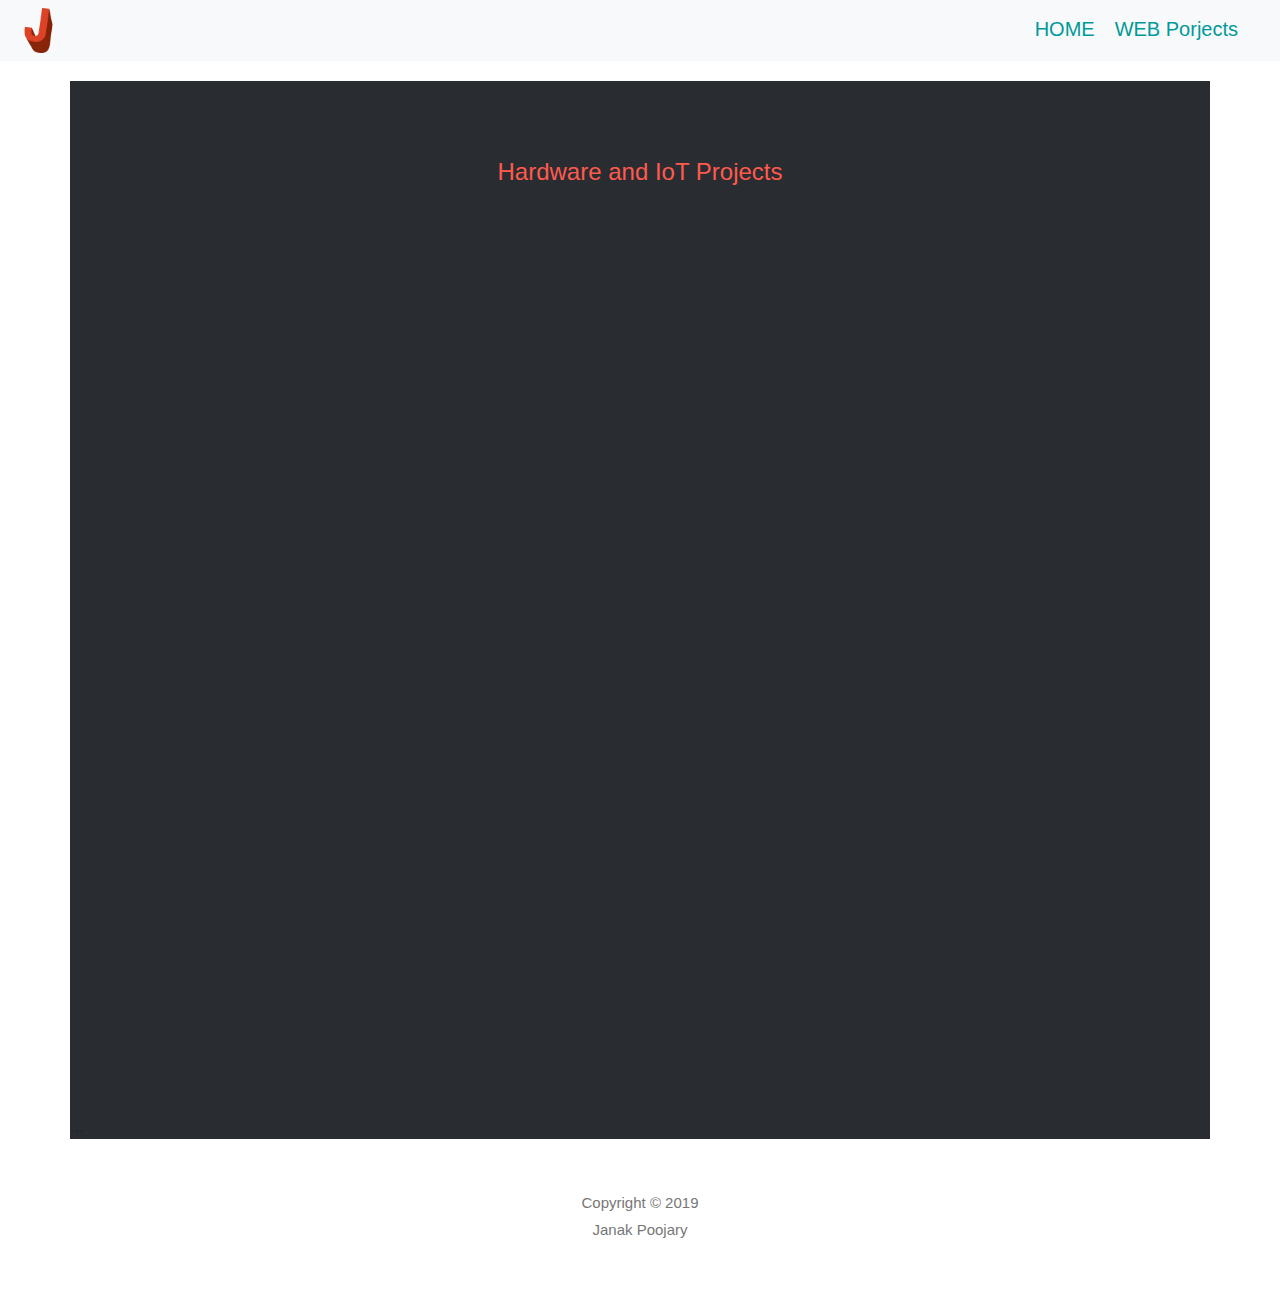
<file: arduino.html>
<html>
<head>
  <title>Janak Poojary | IOT </title>
  <link rel="shortcut icon" type="image/png" href="resource/icon1.png">
  <link rel="stylesheet" href="https://stackpath.bootstrapcdn.com/bootstrap/4.3.1/css/bootstrap.min.css" integrity="sha384-ggOyR0iXCbMQv3Xipma34MD+dH/1fQ784/j6cY/iJTQUOhcWr7x9JvoRxT2MZw1T" crossorigin="anonymous">
  </head>
  <body>

<nav class="navbar navbar-light bg-light">

  <img src="resource/icon1.png" class="mr-3" alt="..." width="45px" height="45px">
  <span class="navbar-brand mb-1 h1"><a href="http://janakpoojary.github.io" style="text-decoration:none;color:009999;margin:10px;">HOME</a><a href="http://janakpoojary.github.io/web.html" style="text-decoration:none;color:009999;margin:10px;">WEB Porjects</a></span>
</nav>
    <div style="margin:20px;">
<div class="container" style="background-color:#292c31;font-family:Segoe UI,Arial,sans-serif;">
  <div class="row">
    <div class="col">
  <h4 style="color:#ff5a4d;margin-top:3rem;"><center></br>Hardware and IoT Projects</center></h4>
</div>
</div>
  <div class="row">

    <div class="col">
      <iframe frameborder='0' scrolling='no' src='https://create.arduino.cc/projecthub/JANAK13/bluetooth-controlled-car-2c60e9/embed?use_route=project' style="margin-top:30px;margin-bottom:30px;width:320px;height:400px;padding:20px;" ></iframe>
</div>
<div class="col">
  <iframe frameborder='0' scrolling='no' src='https://create.arduino.cc/projecthub/JANAK13/bluetooth-controlled-servo-439997/embed?use_route=project' style="margin-top:30px;margin-bottom:30px;width:320px;height:400px;padding:20px;" ></iframe>
</div>
<div class="col">
  <iframe frameborder='0' scrolling='no' src='  https://create.arduino.cc/projecthub/JANAK13/private-real-time-weather-station-df8a9c/embed?use_route=project' style="margin-top:30px;margin-bottom:30px;width:320px;height:400px;padding:20px;" ></iframe>
</div>

</div>
<div class="row">
  <div class="col">
    <iframe frameborder='0' scrolling='no' src='https://create.arduino.cc/projecthub/JANAK13/real-time-data-access-using-arduino-and-firebase-ad1c5e/embed?use_route=project' style="margin-top:30px;margin-bottom:30px;width:320px; height:400px;padding:20px;" ></iframe>
</div>
<div class="col">
  <iframe frameborder='0' scrolling='no' src='https://create.arduino.cc/projecthub/JANAK13/energy-efficient-street-light-system-0b05e6/embed?use_route=project' style="margin-top:30px;margin-bottom:30px;width:320px; height:400px;padding:20px;" ></iframe>
</div>
<div class="col">
  <iframe frameborder='0' scrolling='no' src='https://create.arduino.cc/projecthub/JANAK13/using-sensors-with-arduino-eab1ec/embed?use_route=project' style="margin-top:30px;margin-bottom:30px;width:320px;height:400px;padding:20px;" ></iframe>
</div>

</div>
<div class="row">
...
</div>
</div>

</div>
<div style="color: #777;background-color:white;text-align:center;padding:30px 80px;text-align: justify;">
  <p style="text-align:center;font: 400 15px/1.8 Lato, sans-serif;">Copyright © 2019 <br /> Janak Poojary</p>
</div>
</body>
</file>
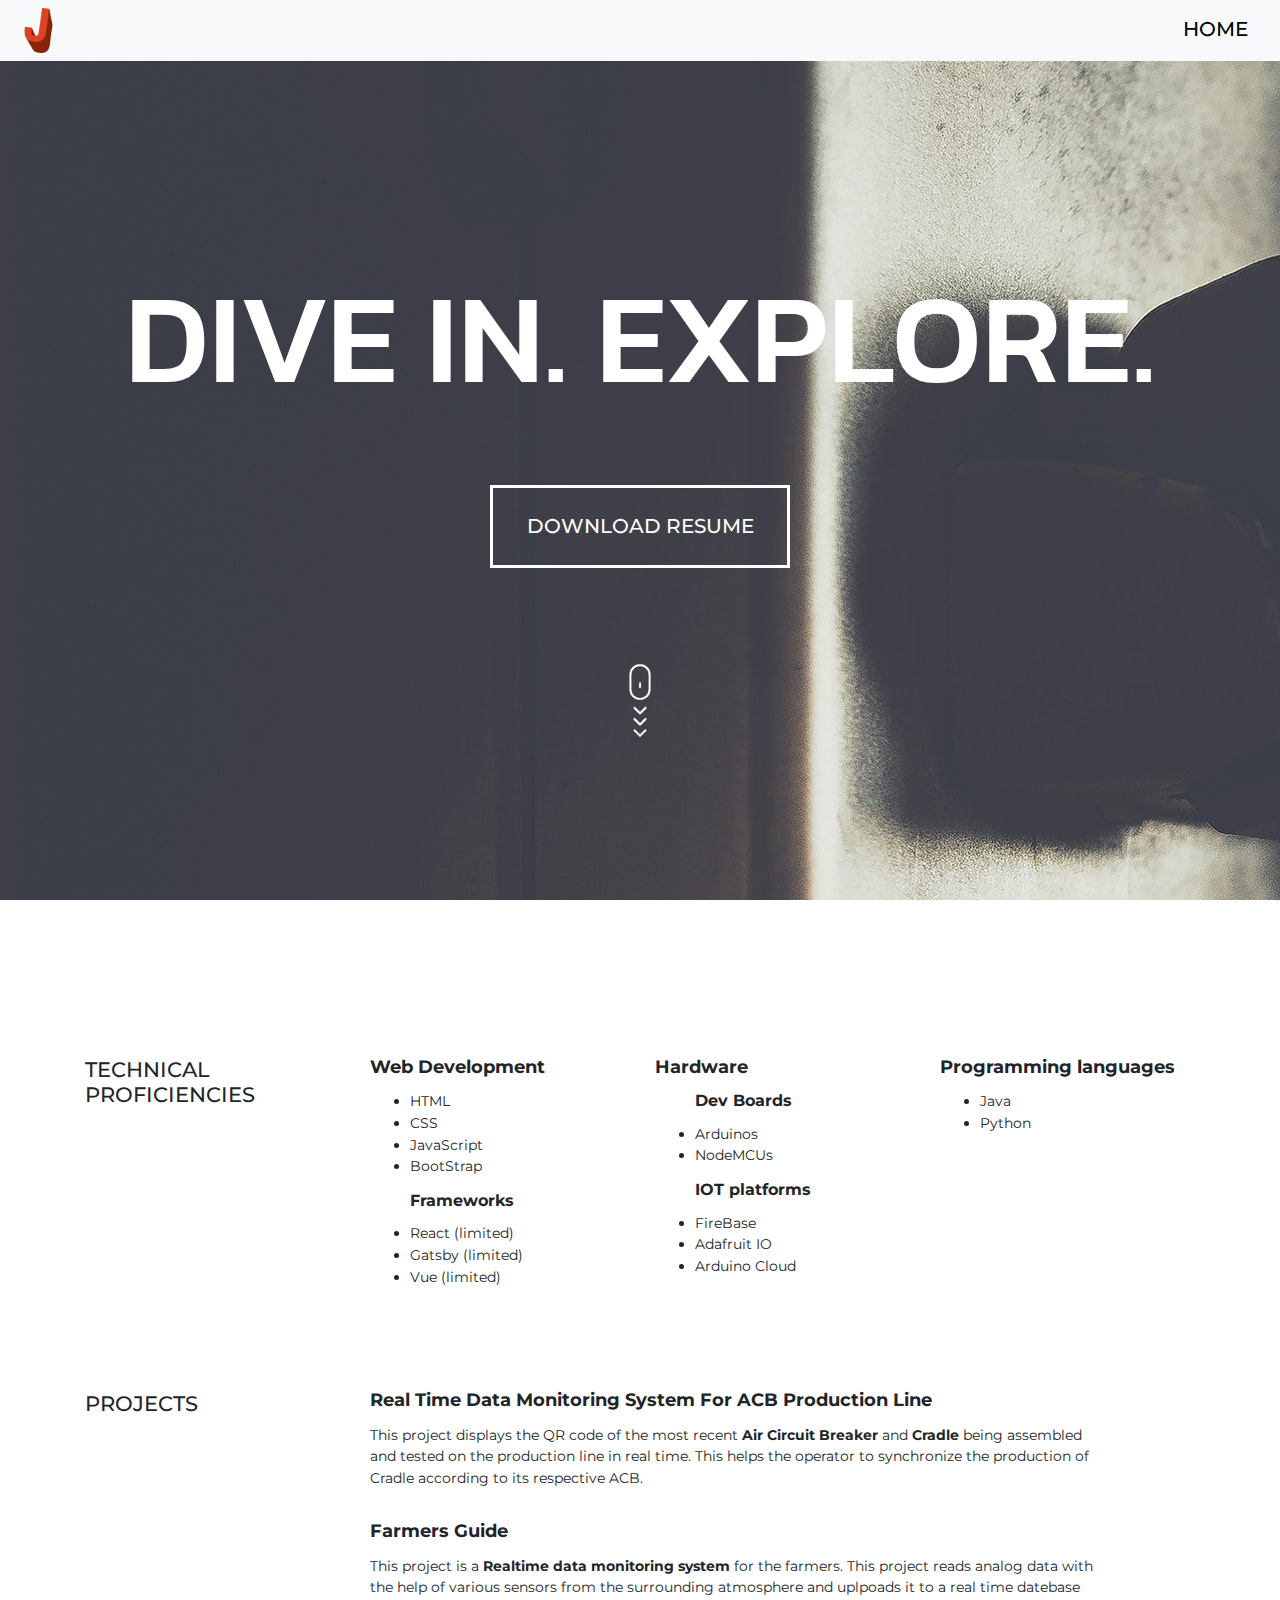
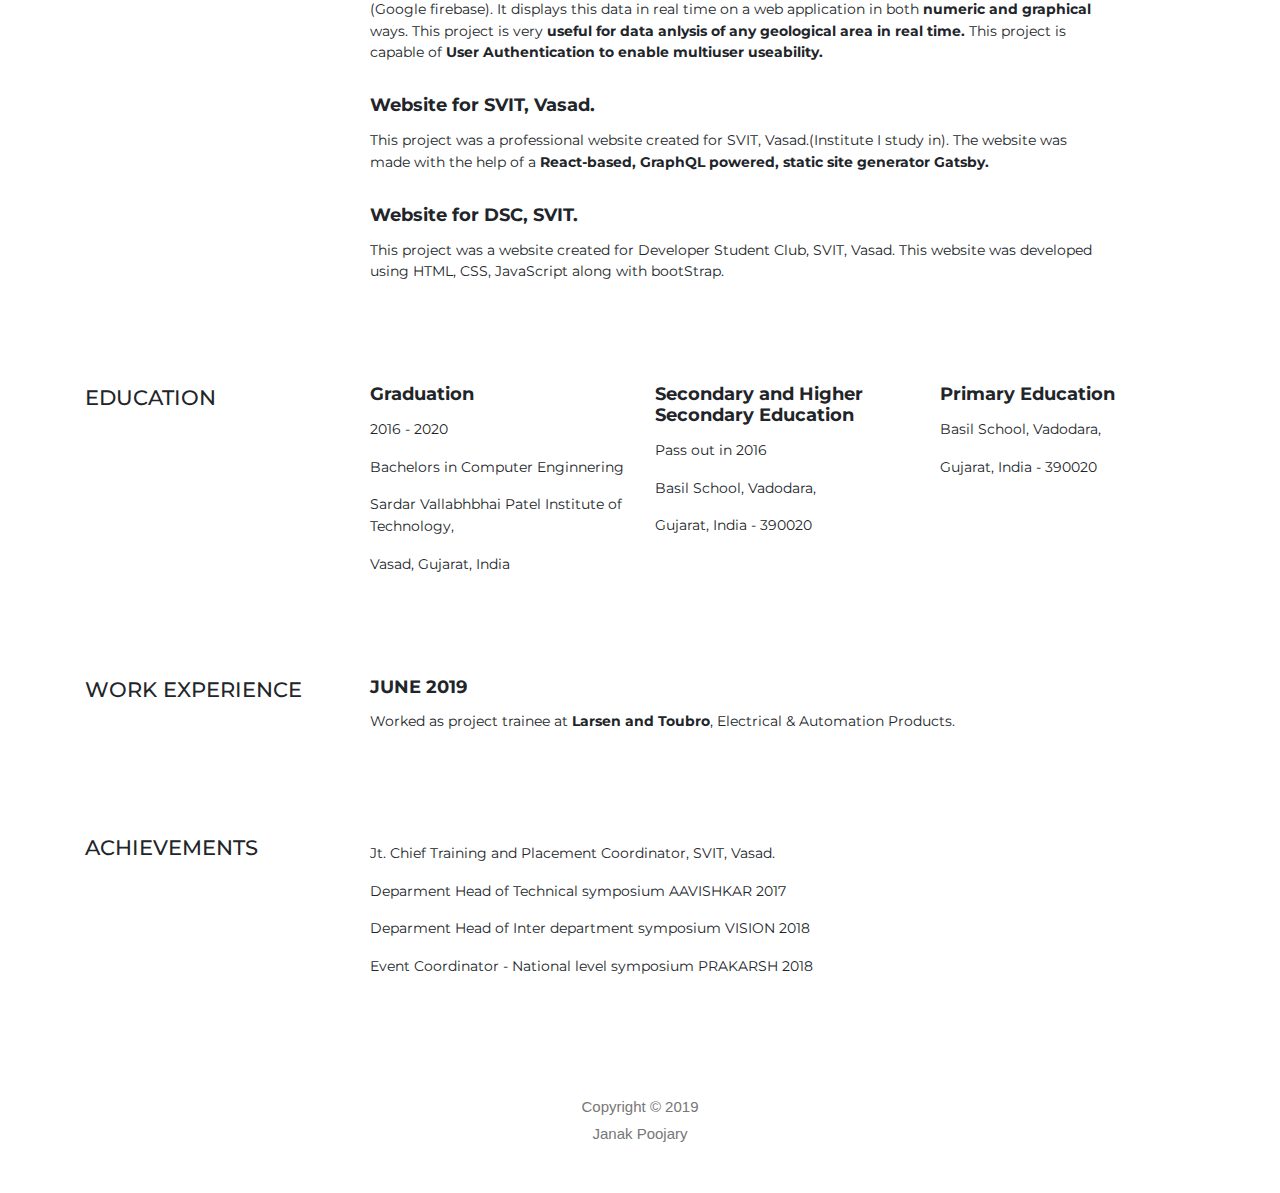
<file: resume.html>
<html>

<head>
  <link rel="shortcut icon" type="image/png" href="resource/icon1.png">
  <link rel="stylesheet" href="https://stackpath.bootstrapcdn.com/bootstrap/4.3.1/css/bootstrap.min.css" integrity="sha384-ggOyR0iXCbMQv3Xipma34MD+dH/1fQ784/j6cY/iJTQUOhcWr7x9JvoRxT2MZw1T" crossorigin="anonymous">
  <link href="https://fonts.googleapis.com/css?family=Kanit|Montserrat" rel="stylesheet">
  <style>
    body {

      font-family: 'Montserrat', sans-serif;

    }
    .ct-btn-scroll{
      display:none;
    }
      @media only screen and (max-width: 1024px) {
    .ct-btn-scroll {
      display: block;
      width: 2rem;
      height: 2rem;
      position: absolute;
      bottom: 7rem;
      left: 0;
      right: 0;
      margin: auto;
      padding-top: 500px;
      z-index: 9;
      border-radius: 50%;
      -webkit-transition: background-color 0.25s ease-in-out;
      transition: background-color 0.25s ease-in-out;
    }
}
    h2,
    h3,
    h4,
    h5 {
      display: block;
      margin-block-start: 0.83em;
      margin-block-end: 0.83em;
      margin-inline-start: 0px;
      margin-inline-end: 0px;
    }

    h2 {
      font-size: 1.5em;
    }

    h3 {
      font-size: 1.3em;
    }

    h4 {
      font-size: 1.1em;
      font-weight: bold;
    }

    h5 {
      font-size: 1em;
      font-weight: bold;
    }

    p,
    li {
      font-size: 0.9em;
    }

    .container {
      margin-bottom: 70px;
    }
  </style>
</head>

<body>
  <nav class="navbar navbar-light bg-light">
    <img src="resource/icon1.png" class="mr-3" alt="..." width="45px" height="45px">
    <span class="navbar-brand mb-1 h1"><a href="http://janakpoojary.github.io" style="text-decoration:none;color:000000">HOME</a></span>
  </nav>
  <div id="bgg" style="background:url('resource/bk.jpg');height:100%;width:100%;background-attachment:fixed;background-repeat:none; margin-bottom:80px;">
    <center>
      <div>
      <h1 style="font-family: 'Kanit', sans-serif; color:white;position:relative;top:200px;font-size:8em;">DIVE IN. EXPLORE.<h1>
          <div style="color:white; padding:10px; margin:20px; border:solid; border-color:white;position:relative; top:250px; max-width:300px;">
            <a href="https://drive.google.com/open?id=1CNc6jykpgdeRPcIWjGfaP2xpFWykZc11" target="_blank" style="text-decoration:none;">
              <h2 style="color:white; font-size:0.5em;">DOWNLOAD RESUME</h2>
            </a>
          </div>
            <img alt="Arrow Down Icon" src="resource/scroll.gif" style="max-width:8rem;position:relative; top:20rem;"/>
            </div>


    </center>
  </div>
  <div class="container">
    <div class="row">
      <div class="col-sm-3">
        <h3>TECHNICAL PROFICIENCIES</h3>
      </div>
      <div class="col-sm-3">
        <h4>Web Development</h4>
        <ul>
          <li>HTML</li>
          <li>CSS</li>
          <li>JavaScript</li>
          <li>BootStrap</li>
          <h5>Frameworks</h5>
          <li>React (limited)</li>
          <li>Gatsby (limited)</li>
          <li>Vue (limited)</li>
        </ul>
      </div>
      <div class="col-sm-3">
        <h4>Hardware</h4>
        <ul>
          <h5>Dev Boards</h5>
          <li>Arduinos</li>
          <li>NodeMCUs</li>
          <h5>IOT platforms</h5>
          <li>FireBase</li>
          <li>Adafruit IO</li>
          <li>Arduino Cloud</li>
        </ul>
      </div>
      <div class="col-sm-3">
        <h4>Programming languages</h4>
        <ul>
          <li>Java</li>
          <li>Python</li>
        </ul>
      </div>
    </div>
  </div>

  <div class="container">
    <div class="row">
      <div class="col-sm-3">
        <h3>PROJECTS</h3>
      </div>
      <div class="col-sm-8">
        <h4>Real Time Data Monitoring System For ACB Production Line</h4>
        <p>This project displays the QR code of the most recent <strong>Air Circuit Breaker</strong> and <strong>Cradle</strong> being assembled and tested on the production line in real time. This helps the operator to synchronize the production of
          Cradle according to its respective ACB.</p>
      </div>
      <div class="col-sm-3">
      </div>
      <div class="col-sm-8">
        <h4>Farmers Guide</h4>
        <p>This project is a <strong>Realtime data monitoring system</strong> for the farmers. This project reads analog data with the help of various sensors from the surrounding atmosphere and uplpoads it to a real time datebase (Google firebase).
          It displays this data in real time on a web application in both <strong>numeric and graphical</strong> ways. This project is very <strong>useful for data anlysis of any geological area in real time.</strong> This project is capable of
          <strong>User Authentication to enable multiuser useability.</strong></p>
      </div>
      <div class="col-sm-3">
      </div>
      <div class="col-sm-8">
        <h4>Website for SVIT, Vasad.</h4>
        <p>This project was a professional website created for SVIT, Vasad.(Institute I study in). The website was made with the help of a <strong>React-based, GraphQL powered, static site generator Gatsby.</Strong></p>
      </div>
      <div class="col-sm-3">
      </div>
      <div class="col-sm-8">
        <h4>Website for DSC, SVIT.</h4>
        <p>This project was a website created for Developer Student Club, SVIT, Vasad. This website was developed using HTML, CSS, JavaScript along with bootStrap.</p>
      </div>
    </div>
  </div>
  <div class="container">
    <div class="row">
      <div class="col-sm-3">
        <h3>EDUCATION</h3>
      </div>
      <div class="col-sm-3">
        <h4>Graduation</h4>
        <p>2016 - 2020</p>
        <p>Bachelors in Computer Enginnering</p>
        <p>Sardar Vallabhbhai Patel Institute of Technology,</p>
        <p>Vasad, Gujarat, India</p>
      </div>
      <div class="col-sm-3">
        <h4>Secondary and Higher Secondary Education</h4>
        <p>Pass out in 2016</p>
        <p>Basil School, Vadodara,</p>
        <p>Gujarat, India - 390020</p>
      </div>
      <div class="col-sm-3">
        <h4>Primary Education</h4>
        <p>Basil School, Vadodara,</p>
        <p>Gujarat, India - 390020</p>
      </div>
    </div>
  </div>

  <div class="container">
    <div class="row">
      <div class="col-sm-3">
        <h3>WORK EXPERIENCE</h3>
      </div>
      <div class="col-sm-8">
        <h4>JUNE 2019</h4>
        <p>Worked as project trainee at <b>Larsen and Toubro</b>, Electrical & Automation Products.</p>
      </div>
    </div>
  </div>
  <div class="container">
    <div class="row">
      <div class="col-sm-3">
        <h3>ACHIEVEMENTS</h3>
      </div>
      <div class="col-sm-8">
        </br>
        <p>Jt. Chief Training and Placement Coordinator, SVIT, Vasad.</p>
        <p>Deparment Head of Technical symposium AAVISHKAR 2017</p>
        <p>Deparment Head of Inter department symposium VISION 2018</p>
        <p>Event Coordinator - National level symposium PRAKARSH 2018</p>
      </div>
    </div>
  </div>
  <div style="color: #777;background-color:white;text-align:center;padding:30px 80px;text-align: justify;">
    <p style="text-align:center;font: 400 15px/1.8 Lato, sans-serif;">Copyright © 2019 <br /> Janak Poojary</p>
  </div>
</body>

</html>
</file>
